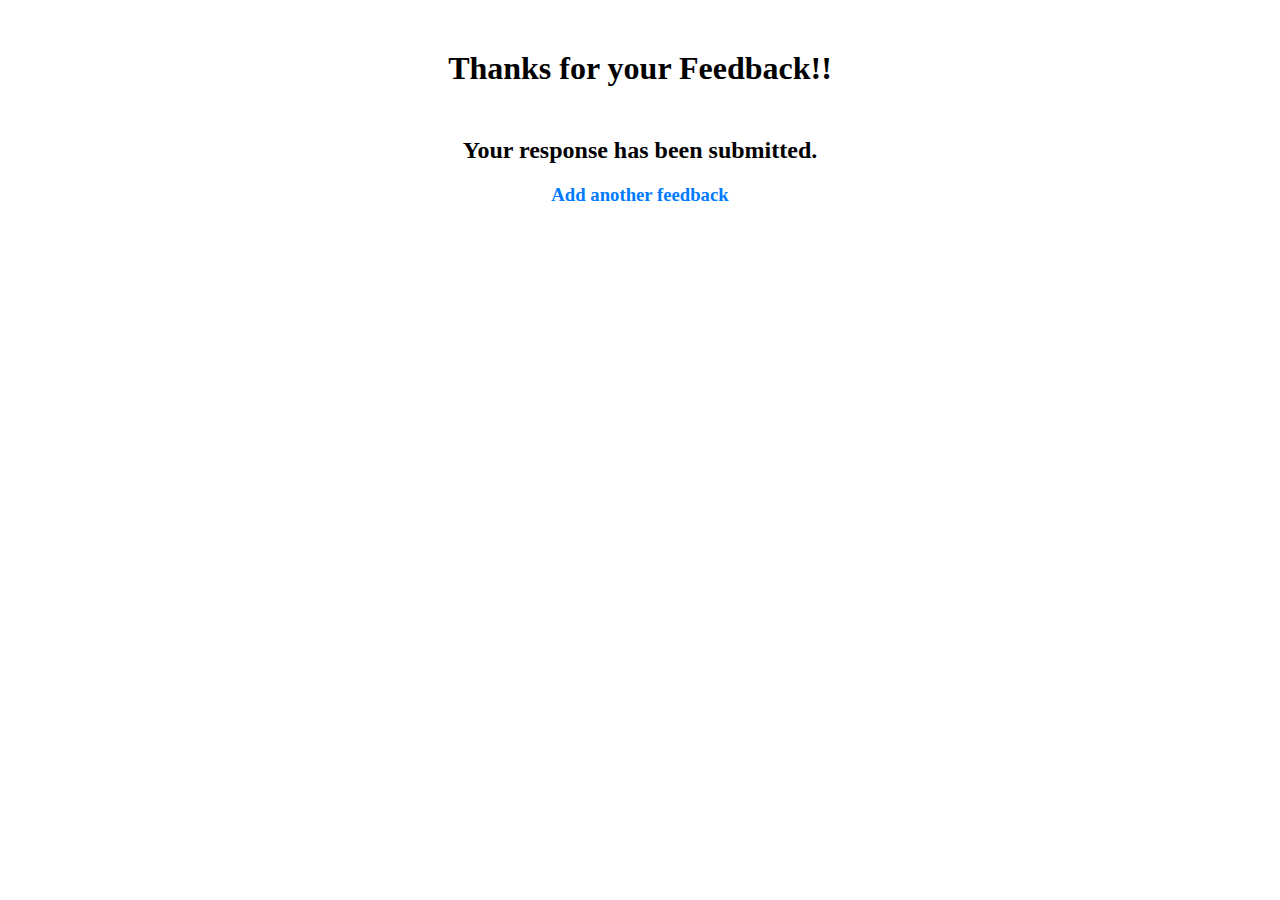
<file: public/feed.html>
<!DOCTYPE html>
<html lang="en">
<head>
    <meta charset="UTF-8">
    <meta name="viewport" content="width=device-width, initial-scale=1.0">
    <title>Document</title>
</head>
<style>
    h1,h2{
        text-align: center;
        color: black;
        margin-top: 50px;
        

    }
    h3{
        text-decoration: none;
        text-align: center;
       
    }
    a{
        text-decoration: none;
        margin-top: 20%;
    }
    body{
        background-image: url("https://images.pexels.com/photos/531880/pexels-photo-531880.jpeg?auto=compress&cs=tinysrgb&w=1260&h=750&dpr=1");
        background-repeat: no-repeat;
        background-size: 1400px 1700px;

    } 
    /* Light Theme Styles */
body:not(.dark-mode) {
    background-color: #ffffff;
    color: #333333;
}

body:not(.dark-mode) a {
    color: #007bff; /* Link color in light mode */
}

/* Dark Theme Styles */
.dark-mode {
    background-color: #333333;
    color: #ffffff;
}

.dark-mode a {
    color: #00ccff; /* Link color in dark mode */
}

    
</style>
<body>
    <h1>Thanks for your Feedback!!</h1>
    <h2>Your response has been submitted.</h2>
   
        <h3><a href="about.html">Add another feedback</a></h3>
    
    
</body>
<script src="theme.js"></script>
</html>
</file>
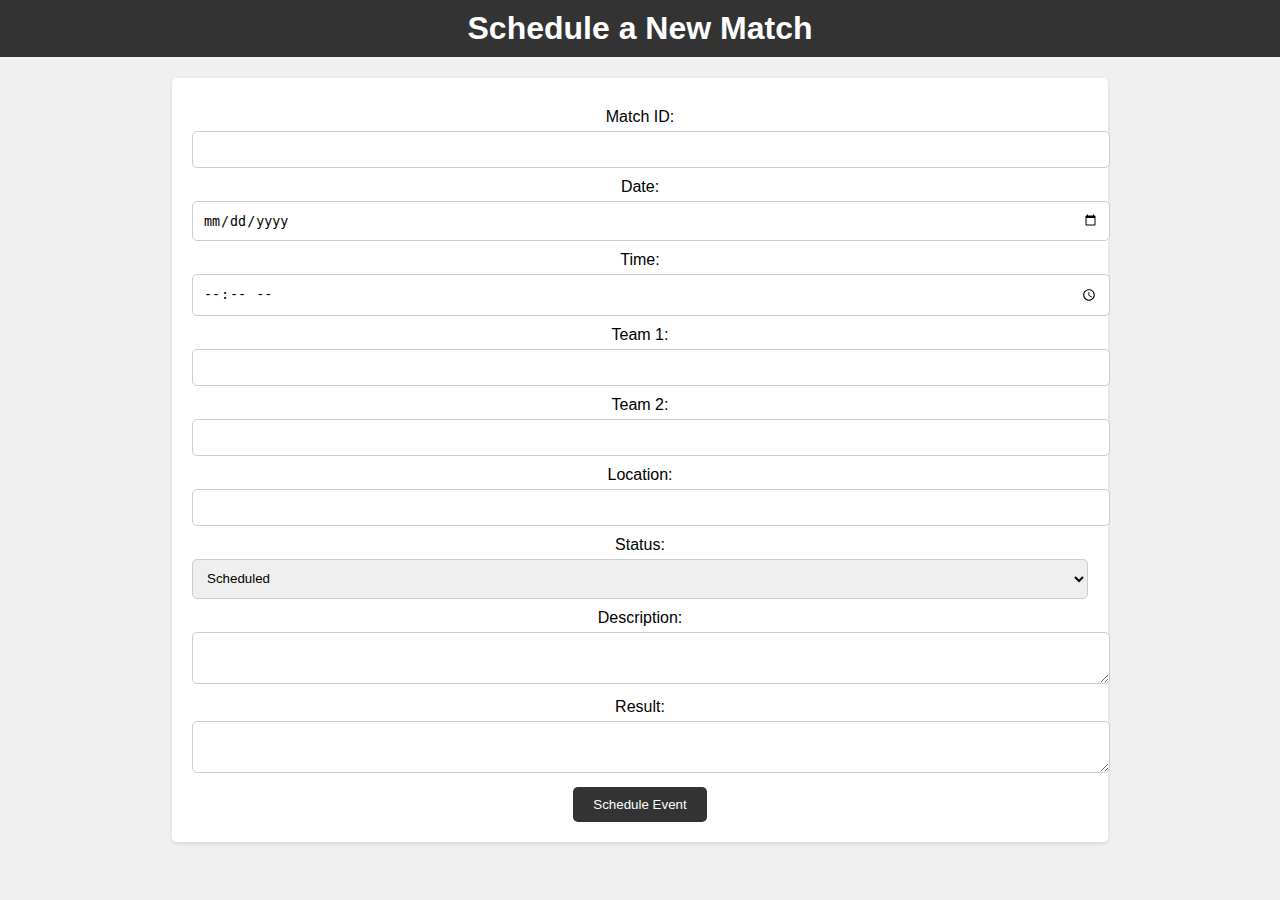
<file: public/schedulenewmatch.html>
<!-- public/login.html -->
<!DOCTYPE html>
<html lang="en">
<head>
    <meta charset="UTF-8">
    <meta name="viewport" content="width=device-width, initial-scale=1.0">
    <title>Schedule Match Page</title>
    <style>
        /* Styles for Schedule a New Match Page */

body {
  font-family: Arial, sans-serif;
  background-color: #f0f0f0;
  text-align: center;
  margin: 0;
  padding: 0;
}

h1 {
  background-color: #333;
  color: #fff;
  padding: 10px;
  margin-top: 0;
}

form {
  width: 70%;
  margin: 20px auto;
  background-color: #fff;
  padding: 20px;
  border-radius: 5px;
  box-shadow: 0 2px 4px rgba(0, 0, 0, 0.1);
}

label {
  display: block;
  margin-top: 10px;
}

input[type="text"],
input[type="date"],
input[type="time"],
select,
textarea {
  width: 100%;
  padding: 10px;
  border: 1px solid #ccc;
  border-radius: 5px;
  margin-top: 5px;
}

button[type="submit"] {
  background-color: #333;
  color: #fff;
  padding: 10px 20px;
  border: none;
  border-radius: 5px;
  cursor: pointer;
  margin-top: 10px;
}

button[type="submit"]:hover {
  background-color: #555;
}

/* Adjust styles for select box */
select {
  height: 40px;
}

/* Adjust styles for textareas */
textarea {
  resize: vertical;
}

    </style>
</head>
<body>
    <h1>Schedule a New Match</h1>
    <form id="scheduleForm" action="/api/schedule-match" method="POST">
        <!-- HTML form for scheduling a new event -->
        <label for="match_id">Match ID:</label>
        <input type="text" id="match_id" name="match_id" required><br>

        <label for="date">Date:</label>
        <input type="date" id="date" name="date" required><br>

        <label for="time">Time:</label>
        <input type="time" id="time" name="time" required><br>

        <label for="team1">Team 1:</label>
        <input type="text" id="team1" name="team1" required><br>

        <label for="team2">Team 2:</label>
        <input type="text" id="team2" name="team2" required><br>

        <label for="location">Location:</label>
        <input type="text" id="location" name="location" required><br>

        <label for="status">Status:</label>
        <select id="status" name="status" required>
            <option value="Scheduled">Scheduled</option>
            <option value="Completed">Completed</option>
        </select><br>

        <label for="description">Description:</label>
        <textarea id="description" name="description" rows="2" required></textarea><br>

        <label for="result">Result:</label>
        <textarea id="result" name="result" rows="2" required></textarea><br>

        <button type="submit">Schedule Event</button>
    </form>
</body>
</html>
</file>
